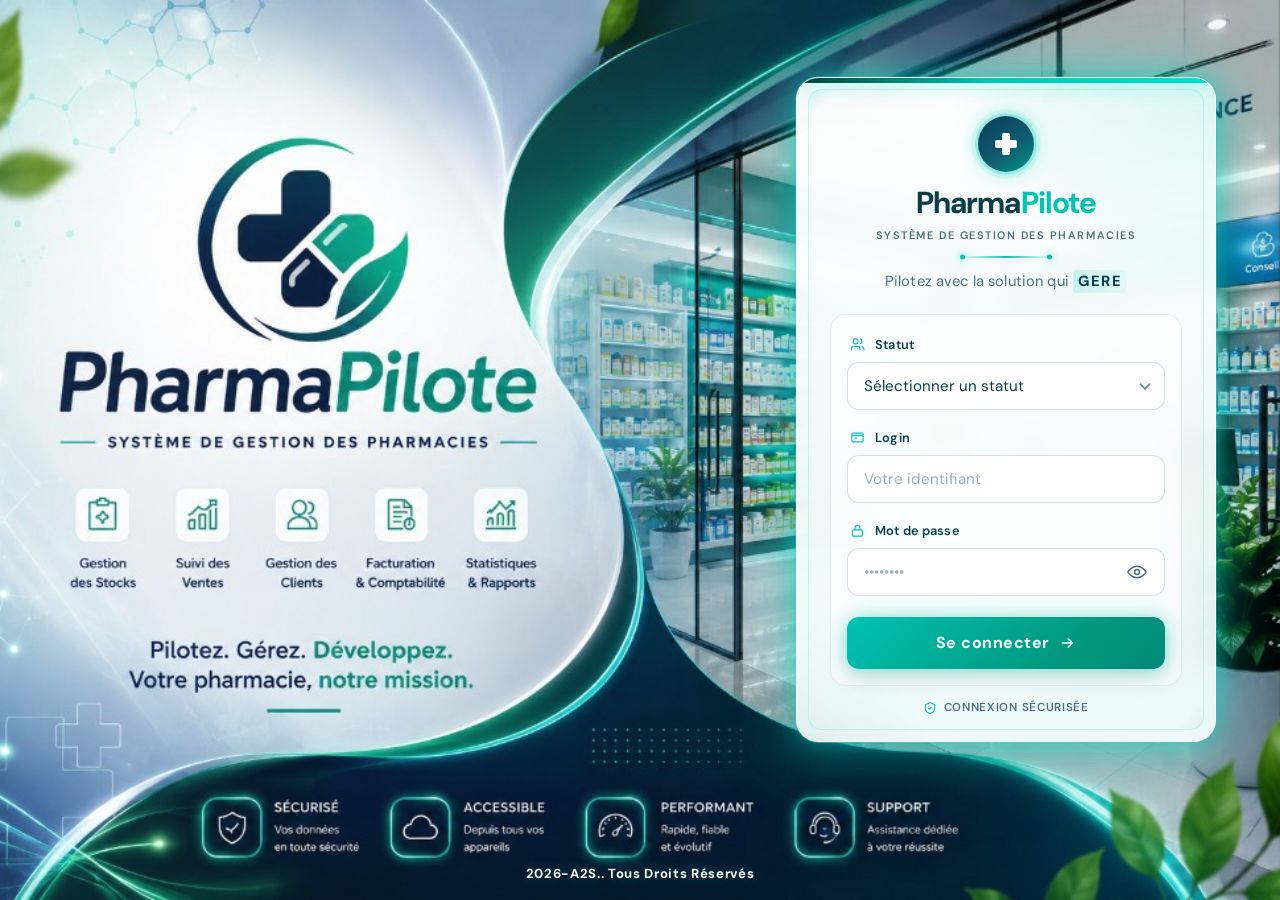
<file: index.html>
<!DOCTYPE html>
<html lang="fr">
<head>
  <meta charset="UTF-8" />
  <meta name="viewport" content="width=device-width, initial-scale=1.0" />
  <title>PharmaPilote — Connexion</title>
  <link rel="preconnect" href="https://fonts.googleapis.com" />
  <link rel="preconnect" href="https://fonts.gstatic.com" crossorigin />
  <link href="https://fonts.googleapis.com/css2?family=DM+Sans:ital,opsz,wght@0,9..40,400;0,9..40,500;0,9..40,600;0,9..40,700;1,9..40,400&display=swap" rel="stylesheet" />
  <link rel="stylesheet" href="styles.css" />
</head>
<body>
  <div class="page">
    <main class="login-wrap">
      <form class="login-panel" id="loginForm" autocomplete="on">
        <header class="panel-header">
          <div class="brand-mark" aria-hidden="true">
            <span class="brand-cross"></span>
          </div>
          <h1 class="panel-title">
            <span class="brand-pharma">Pharma</span><span class="brand-pilote">Pilote</span>
          </h1>
          <p class="panel-tagline">Système de gestion des pharmacies</p>
          <div class="panel-divider" aria-hidden="true"></div>
          <p class="panel-subtitle">
            Pilotez avec la solution qui <strong>GERE</strong>
          </p>
        </header>

        <div class="form-body">
          <div class="field">
            <label for="statut">
              <span class="label-icon" aria-hidden="true">
                <svg viewBox="0 0 24 24" fill="none" stroke="currentColor" stroke-width="1.8">
                  <path d="M16 21v-2a4 4 0 0 0-4-4H6a4 4 0 0 0-4 4v2" />
                  <circle cx="9" cy="7" r="4" />
                  <path d="M22 21v-2a4 4 0 0 0-3-3.87M16 3.13a4 4 0 0 1 0 7.75" />
                </svg>
              </span>
              Statut
            </label>
            <div class="select-wrap">
              <select id="statut" name="statut" required>
                <option value="" disabled selected>Sélectionner un statut</option>
                <option value="pharmacien">Pharmacien</option>
                <option value="preparateur">Préparateur</option>
                <option value="assistant">Assistant</option>
                <option value="admin">Administrateur</option>
              </select>
            </div>
          </div>

          <div class="field">
            <label for="login">
              <span class="label-icon" aria-hidden="true">
                <svg viewBox="0 0 24 24" fill="none" stroke="currentColor" stroke-width="1.8">
                  <rect x="3" y="5" width="18" height="14" rx="2" />
                  <path d="M3 9h18" />
                  <path d="M7 13h4" />
                </svg>
              </span>
              Login
            </label>
            <input
              type="text"
              id="login"
              name="login"
              placeholder="Votre identifiant"
              required
              autocomplete="username"
            />
          </div>

          <div class="field">
            <label for="password">
              <span class="label-icon" aria-hidden="true">
                <svg viewBox="0 0 24 24" fill="none" stroke="currentColor" stroke-width="1.8">
                  <rect x="4" y="11" width="16" height="10" rx="2" />
                  <path d="M8 11V8a4 4 0 0 1 8 0v3" />
                </svg>
              </span>
              Mot de passe
            </label>
            <div class="password-wrap">
              <input
                type="password"
                id="password"
                name="password"
                placeholder="••••••••"
                required
                autocomplete="current-password"
              />
              <button type="button" class="toggle-pwd" id="togglePwd" aria-label="Afficher le mot de passe">
                <svg class="icon-eye" viewBox="0 0 24 24" fill="none" stroke="currentColor" stroke-width="1.8">
                  <path d="M1 12s4-7 11-7 11 7 11 7-4 7-11 7S1 12 1 12z" />
                  <circle cx="12" cy="12" r="3" />
                </svg>
              </button>
            </div>
          </div>

          <button type="submit" class="btn-login">
            <span>Se connecter</span>
            <svg class="btn-arrow" viewBox="0 0 24 24" fill="none" stroke="currentColor" stroke-width="2.2" aria-hidden="true">
              <path d="M5 12h14M13 6l6 6-6 6" />
            </svg>
          </button>
        </div>

        <p class="panel-secure">
          <svg viewBox="0 0 24 24" fill="none" stroke="currentColor" stroke-width="1.8" aria-hidden="true">
            <path d="M12 3l8 3v6c0 5-3.5 8.5-8 9.5C7.5 20.5 4 17 4 12V6l8-3z" />
            <path d="M9 12l2 2 4-4" />
          </svg>
          Connexion sécurisée
        </p>
      </form>
    </main>

    <footer class="copyright">
      <strong>2026-A2S.. Tous Droits Réservés</strong>
    </footer>
  </div>

  <script src="script.js"></script>
</body>
</html>
</file>
<file: styles.css>
:root {
  --navy: #0a3d4a;
  --navy-deep: #003d33;
  --mint: #00c4b4;
  --mint-bright: #00e0d0;
  --mint-glow: rgba(0, 209, 193, 0.55);
  --mint-glow-soft: rgba(0, 224, 208, 0.4);
  --white: #ffffff;
  --glass: rgba(255, 255, 255, 0.92);
  --glass-border: rgba(255, 255, 255, 0.75);
  --text: #0a3d4a;
  --muted: #4a7080;
  --field-bg: rgba(255, 255, 255, 0.98);
  --field-border: rgba(10, 61, 74, 0.16);
  --radius: 18px;
}

*,
*::before,
*::after {
  box-sizing: border-box;
  margin: 0;
  padding: 0;
}

html,
body {
  height: 100%;
}

body {
  font-family: "DM Sans", system-ui, sans-serif;
  color: var(--text);
  background-color: #eaf8f9;
  background-image: url("assets/pharmapilote-bg.png");
  background-size: cover;
  background-position: center center;
  background-repeat: no-repeat;
  background-attachment: fixed;
  min-height: 100vh;
  overflow-x: hidden;
}

.page {
  min-height: 100vh;
  display: flex;
  flex-direction: column;
  position: relative;
}

/* Overlay très léger pour garder la brillance du fond */
.page::before {
  content: "";
  position: fixed;
  inset: 0;
  background:
    radial-gradient(ellipse 70% 55% at 72% 42%, rgba(0, 209, 193, 0.06), transparent 60%),
    linear-gradient(
      115deg,
      rgba(255, 255, 255, 0.08) 0%,
      rgba(255, 255, 255, 0.02) 40%,
      rgba(0, 61, 51, 0.04) 100%
    );
  pointer-events: none;
  z-index: 0;
}

.login-wrap {
  flex: 1;
  display: flex;
  align-items: center;
  justify-content: flex-end;
  padding: 2.5rem clamp(1.25rem, 5vw, 5.5rem) 4.5rem;
  position: relative;
  z-index: 1;
}

.login-panel {
  width: min(100%, 420px);
  padding: 2.4rem 2.05rem 1.65rem;
  background:
    radial-gradient(ellipse 120% 80% at 100% -10%, rgba(0, 209, 193, 0.16), transparent 55%),
    radial-gradient(ellipse 90% 60% at -10% 110%, rgba(0, 61, 51, 0.06), transparent 50%),
    linear-gradient(180deg, rgba(255, 255, 255, 0.97) 0%, rgba(240, 252, 251, 0.94) 100%);
  backdrop-filter: blur(16px) saturate(1.35) brightness(1.05);
  -webkit-backdrop-filter: blur(16px) saturate(1.35) brightness(1.05);
  border: 1px solid rgba(255, 255, 255, 0.85);
  border-radius: 22px;
  position: relative;
  overflow: hidden;
  box-shadow:
    0 0 0 1px rgba(0, 209, 193, 0.25),
    0 0 24px rgba(0, 224, 208, 0.45),
    0 0 56px rgba(0, 209, 193, 0.4),
    0 0 100px rgba(0, 209, 193, 0.22),
    0 20px 44px rgba(0, 61, 51, 0.14);
  animation: panelIn 0.7s cubic-bezier(0.22, 1, 0.36, 1) both;
  transition: box-shadow 0.35s ease, transform 0.35s ease;
}

.login-panel::before {
  content: "";
  position: absolute;
  top: 0;
  left: 0;
  right: 0;
  height: 5px;
  background: linear-gradient(90deg, var(--navy-deep) 0%, var(--mint) 45%, var(--mint-bright) 100%);
  box-shadow: 0 0 20px rgba(0, 224, 208, 0.7);
}

.login-panel::after {
  content: "";
  position: absolute;
  inset: 11px;
  border: 1px solid rgba(0, 209, 193, 0.18);
  border-radius: 14px;
  pointer-events: none;
  background:
    linear-gradient(135deg, rgba(0, 209, 193, 0.1), transparent 28%) top left / 48px 48px no-repeat,
    linear-gradient(-45deg, rgba(0, 61, 51, 0.06), transparent 28%) bottom right / 48px 48px no-repeat;
}

.login-panel:hover {
  box-shadow:
    0 0 0 1px rgba(0, 209, 193, 0.35),
    0 0 32px rgba(0, 224, 208, 0.55),
    0 0 70px rgba(0, 209, 193, 0.45),
    0 0 120px rgba(0, 209, 193, 0.28),
    0 24px 52px rgba(0, 61, 51, 0.16);
}

@keyframes panelIn {
  from {
    opacity: 0;
    transform: translateY(18px) scale(0.98);
  }
  to {
    opacity: 1;
    transform: translateY(0) scale(1);
  }
}

.panel-header {
  margin-bottom: 1.35rem;
  text-align: center;
  position: relative;
  z-index: 1;
}

.brand-mark {
  width: 56px;
  height: 56px;
  margin: 0 auto 0.9rem;
  border-radius: 50%;
  display: grid;
  place-items: center;
  background: linear-gradient(145deg, #0b3d5c 0%, #0e5a6e 55%, #00b094 120%);
  box-shadow:
    0 0 0 3px rgba(0, 209, 193, 0.22),
    0 0 0 7px rgba(0, 209, 193, 0.08),
    0 0 22px rgba(0, 209, 193, 0.4);
  animation: markPulse 2.8s ease-in-out infinite;
}

@keyframes markPulse {
  0%,
  100% {
    box-shadow:
      0 0 0 3px rgba(0, 209, 193, 0.22),
      0 0 0 7px rgba(0, 209, 193, 0.08),
      0 0 22px rgba(0, 209, 193, 0.4);
  }
  50% {
    box-shadow:
      0 0 0 3px rgba(0, 209, 193, 0.3),
      0 0 0 10px rgba(0, 209, 193, 0.12),
      0 0 30px rgba(0, 209, 193, 0.55);
  }
}

.brand-cross {
  position: relative;
  width: 22px;
  height: 22px;
}

.brand-cross::before,
.brand-cross::after {
  content: "";
  position: absolute;
  background: #fff;
  border-radius: 2px;
  left: 50%;
  top: 50%;
  transform: translate(-50%, -50%);
}

.brand-cross::before {
  width: 8px;
  height: 22px;
}

.brand-cross::after {
  width: 22px;
  height: 8px;
}

.panel-title {
  font-size: 1.9rem;
  font-weight: 700;
  letter-spacing: -0.03em;
  line-height: 1.15;
}

.brand-pharma {
  color: var(--navy);
}

.brand-pilote {
  color: var(--mint);
}

.panel-tagline {
  margin-top: 0.45rem;
  font-size: 0.68rem;
  font-weight: 600;
  letter-spacing: 0.14em;
  text-transform: uppercase;
  color: var(--navy);
  opacity: 0.72;
}

.panel-divider {
  width: 88px;
  height: 2px;
  margin: 0.85rem auto 0.75rem;
  background: linear-gradient(90deg, transparent, var(--mint), transparent);
  border-radius: 2px;
  position: relative;
}

.panel-divider::before,
.panel-divider::after {
  content: "";
  position: absolute;
  top: 50%;
  width: 5px;
  height: 5px;
  border-radius: 50%;
  background: var(--mint);
  transform: translateY(-50%);
  box-shadow: 0 0 8px rgba(0, 209, 193, 0.7);
}

.panel-divider::before {
  left: -2px;
}

.panel-divider::after {
  right: -2px;
}

.panel-subtitle {
  font-size: 0.92rem;
  color: var(--muted);
  line-height: 1.5;
  letter-spacing: 0.01em;
}

.panel-subtitle strong {
  color: var(--navy);
  font-weight: 700;
  letter-spacing: 0.1em;
  background: linear-gradient(90deg, rgba(0, 209, 193, 0.18), rgba(0, 209, 193, 0.05));
  padding: 0.1em 0.35em;
  border-radius: 4px;
}

.form-body {
  position: relative;
  z-index: 1;
  padding: 1.15rem 1rem 1.05rem;
  margin-bottom: 0.85rem;
  background: rgba(255, 255, 255, 0.55);
  border: 1px solid rgba(10, 61, 74, 0.08);
  border-radius: 16px;
  box-shadow: inset 0 1px 0 rgba(255, 255, 255, 0.8);
}

.field {
  margin-bottom: 1.05rem;
  position: relative;
  z-index: 1;
}

.field:last-of-type {
  margin-bottom: 1.15rem;
}

.field label {
  display: flex;
  align-items: center;
  gap: 0.4rem;
  font-size: 0.8rem;
  font-weight: 600;
  color: var(--navy);
  margin-bottom: 0.4rem;
  letter-spacing: 0.01em;
}

.label-icon {
  display: inline-grid;
  place-items: center;
  width: 22px;
  height: 22px;
  color: var(--mint);
  flex-shrink: 0;
}

.label-icon svg {
  width: 15px;
  height: 15px;
}

.field input,
.field select {
  width: 100%;
  height: 48px;
  padding: 0 1rem;
  font-family: inherit;
  font-size: 0.95rem;
  color: var(--navy);
  background: var(--field-bg);
  border: 1.5px solid var(--field-border);
  border-radius: 12px;
  outline: none;
  transition: border-color 0.2s ease, box-shadow 0.2s ease;
}

.field input::placeholder {
  color: #9bb0bd;
}

.field input:hover,
.field select:hover {
  border-color: rgba(0, 209, 193, 0.45);
}

.field input:focus,
.field select:focus {
  border-color: var(--mint);
  box-shadow: 0 0 0 3px rgba(0, 209, 193, 0.2), 0 0 16px rgba(0, 209, 193, 0.15);
}

.select-wrap {
  position: relative;
}

.select-wrap::after {
  content: "";
  position: absolute;
  right: 1rem;
  top: 50%;
  width: 8px;
  height: 8px;
  border-right: 2px solid var(--navy);
  border-bottom: 2px solid var(--navy);
  transform: translateY(-70%) rotate(45deg);
  pointer-events: none;
  opacity: 0.55;
}

.field select {
  appearance: none;
  -webkit-appearance: none;
  padding-right: 2.5rem;
  cursor: pointer;
}

.password-wrap {
  position: relative;
}

.password-wrap input {
  padding-right: 3rem;
}

.toggle-pwd {
  position: absolute;
  right: 0.65rem;
  top: 50%;
  transform: translateY(-50%);
  width: 36px;
  height: 36px;
  display: grid;
  place-items: center;
  background: transparent;
  border: none;
  color: var(--muted);
  cursor: pointer;
  border-radius: 8px;
  transition: color 0.2s ease, background 0.2s ease;
}

.toggle-pwd:hover {
  color: var(--mint);
  background: rgba(0, 209, 193, 0.08);
}

.icon-eye {
  width: 20px;
  height: 20px;
}

.btn-login {
  width: 100%;
  height: 52px;
  margin-top: 0.15rem;
  position: relative;
  z-index: 1;
  display: inline-flex;
  align-items: center;
  justify-content: center;
  gap: 0.55rem;
  font-family: inherit;
  font-size: 1rem;
  font-weight: 700;
  letter-spacing: 0.03em;
  color: var(--white);
  background: linear-gradient(135deg, var(--mint) 0%, #009980 45%, var(--navy) 160%);
  background-size: 160% 160%;
  background-position: 0% 50%;
  border: none;
  border-radius: 12px;
  cursor: pointer;
  box-shadow:
    0 0 20px rgba(0, 209, 193, 0.4),
    0 8px 20px rgba(0, 61, 51, 0.15);
  transition: background-position 0.35s ease, box-shadow 0.3s ease, transform 0.2s ease;
}

.btn-arrow {
  width: 18px;
  height: 18px;
  transition: transform 0.25s ease;
}

.btn-login:hover {
  background-position: 100% 50%;
  box-shadow:
    0 0 32px rgba(0, 209, 193, 0.55),
    0 10px 24px rgba(0, 61, 51, 0.2);
  transform: translateY(-1px);
}

.btn-login:hover .btn-arrow {
  transform: translateX(3px);
}

.btn-login:active {
  transform: translateY(0);
}

.panel-secure {
  position: relative;
  z-index: 1;
  display: flex;
  align-items: center;
  justify-content: center;
  gap: 0.4rem;
  font-size: 0.72rem;
  font-weight: 600;
  letter-spacing: 0.06em;
  text-transform: uppercase;
  color: var(--muted);
}

.panel-secure svg {
  width: 14px;
  height: 14px;
  color: var(--mint);
}

.copyright {
  position: relative;
  z-index: 1;
  text-align: center;
  padding: 0.85rem 1.25rem 1.15rem;
  font-size: 0.82rem;
  letter-spacing: 0.05em;
  color: #ffffff;
  text-shadow:
    0 0 12px rgba(0, 209, 193, 0.45),
    0 1px 3px rgba(0, 0, 0, 0.45);
}

.copyright strong {
  font-weight: 700;
}

@media (max-width: 900px) {
  .login-wrap {
    justify-content: center;
    padding-top: 3rem;
    padding-bottom: 2rem;
  }

  .login-panel {
    width: min(100%, 380px);
  }
}

@media (max-width: 480px) {
  .login-panel {
    padding: 1.75rem 1.35rem 1.5rem;
  }

  .panel-title {
    font-size: 1.55rem;
  }

  .brand-mark {
    width: 46px;
    height: 46px;
  }
}
</file>
<file: dashboard.css>
:root {
  --navy: #0a3d4a;
  --navy-deep: #003d33;
  --mint: #00c4b4;
  --mint-bright: #00e0d0;
  --mint-soft: rgba(0, 209, 193, 0.12);
  --bg: #f0f7f8;
  --surface: #ffffff;
  --text: #0a3d4a;
  --muted: #5a7a86;
  --border: rgba(10, 61, 74, 0.1);
  --sidebar-w: 268px;
  --navbar-h: 72px;
  --radius: 14px;
  --shadow: 0 8px 28px rgba(0, 61, 51, 0.08);
}

*,
*::before,
*::after {
  box-sizing: border-box;
  margin: 0;
  padding: 0;
}

html,
body {
  height: 100%;
}

body {
  font-family: "DM Sans", system-ui, sans-serif;
  color: var(--text);
  background: var(--bg);
  overflow: hidden;
}

a {
  text-decoration: none;
  color: inherit;
}

button {
  font-family: inherit;
  cursor: pointer;
}

.app {
  display: flex;
  height: 100vh;
  min-height: 100vh;
}

/* ——— Sidebar ——— */
.sidebar {
  width: var(--sidebar-w);
  flex-shrink: 0;
  display: flex;
  flex-direction: column;
  background:
    radial-gradient(ellipse 120% 50% at 0% 0%, rgba(0, 209, 193, 0.18), transparent 55%),
    radial-gradient(ellipse 90% 40% at 100% 100%, rgba(0, 120, 140, 0.25), transparent 50%),
    linear-gradient(180deg, #042f36 0%, #0a3d4a 45%, #05363f 100%);
  color: #e8f7f6;
  z-index: 40;
  transition: transform 0.28s ease;
  border-right: 1px solid rgba(0, 209, 193, 0.12);
  box-shadow: 4px 0 32px rgba(0, 30, 35, 0.25);
}

.sidebar-brand {
  display: flex;
  align-items: center;
  gap: 0.75rem;
  padding: 1.3rem 1.15rem 1.2rem;
  border-bottom: 1px solid rgba(0, 209, 193, 0.15);
  background: linear-gradient(180deg, rgba(0, 209, 193, 0.08), transparent);
}

.brand-mark {
  width: 42px;
  height: 42px;
  border-radius: 50%;
  display: grid;
  place-items: center;
  flex-shrink: 0;
  background: linear-gradient(145deg, #0b3d5c 0%, #0e5a6e 55%, #00c4b4 120%);
  box-shadow: 0 0 0 2px rgba(0, 209, 193, 0.35), 0 0 16px rgba(0, 209, 193, 0.35);
}

.brand-cross {
  position: relative;
  width: 16px;
  height: 16px;
}

.brand-cross::before,
.brand-cross::after {
  content: "";
  position: absolute;
  background: #fff;
  border-radius: 2px;
  left: 50%;
  top: 50%;
  transform: translate(-50%, -50%);
}

.brand-cross::before {
  width: 6px;
  height: 16px;
}

.brand-cross::after {
  width: 16px;
  height: 6px;
}

.brand-text {
  display: flex;
  flex-direction: column;
  line-height: 1.15;
}

.brand-pharma {
  font-weight: 700;
  font-size: 1.05rem;
  color: #fff;
}

.brand-pilote {
  font-weight: 700;
  font-size: 1.05rem;
  color: var(--mint-bright);
}

.brand-text small {
  margin-top: 0.2rem;
  font-size: 0.68rem;
  letter-spacing: 0.06em;
  text-transform: uppercase;
  color: rgba(232, 247, 246, 0.55);
}

.sidebar-nav {
  flex: 1;
  overflow-y: auto;
  padding: 1.1rem 0.7rem 1.25rem;
  display: flex;
  flex-direction: column;
  gap: 0.35rem;
}

.sidebar-nav::-webkit-scrollbar {
  width: 4px;
}

.sidebar-nav::-webkit-scrollbar-thumb {
  background: rgba(0, 209, 193, 0.35);
  border-radius: 4px;
}

.nav-item {
  position: relative;
  display: flex;
  align-items: center;
  gap: 0.75rem;
  padding: 0.72rem 0.75rem 0.72rem 0.7rem;
  border-radius: 12px;
  font-size: 0.875rem;
  font-weight: 500;
  color: rgba(232, 247, 246, 0.78);
  background: rgba(255, 255, 255, 0.03);
  border: 1px solid rgba(255, 255, 255, 0.05);
  overflow: hidden;
  transition:
    background 0.22s ease,
    color 0.22s ease,
    border-color 0.22s ease,
    box-shadow 0.22s ease,
    transform 0.22s ease;
}

.nav-item::before {
  content: "";
  position: absolute;
  left: 0;
  top: 18%;
  bottom: 18%;
  width: 3px;
  border-radius: 0 3px 3px 0;
  background: transparent;
  transition: background 0.22s ease, box-shadow 0.22s ease;
}

.nav-icon {
  width: 36px;
  height: 36px;
  flex-shrink: 0;
  display: grid;
  place-items: center;
  border-radius: 10px;
  background: rgba(0, 209, 193, 0.1);
  border: 1px solid rgba(0, 209, 193, 0.14);
  color: rgba(232, 247, 246, 0.75);
  transition: background 0.22s ease, border-color 0.22s ease, color 0.22s ease, box-shadow 0.22s ease;
}

.nav-icon svg {
  width: 17px;
  height: 17px;
}

.nav-label {
  flex: 1;
  line-height: 1.3;
  min-width: 0;
}

.nav-chevron {
  width: 7px;
  height: 7px;
  flex-shrink: 0;
  border-right: 2px solid rgba(232, 247, 246, 0.25);
  border-bottom: 2px solid rgba(232, 247, 246, 0.25);
  transform: rotate(-45deg);
  transition: border-color 0.22s ease, transform 0.22s ease, opacity 0.22s ease;
  opacity: 0.5;
  margin-right: 0.15rem;
}

.nav-item:hover {
  background: rgba(0, 209, 193, 0.1);
  border-color: rgba(0, 209, 193, 0.22);
  color: #fff;
  transform: translateX(2px);
}

.nav-item:hover::before {
  background: var(--mint-bright);
  box-shadow: 0 0 10px rgba(0, 224, 208, 0.6);
}

.nav-item:hover .nav-icon {
  background: rgba(0, 209, 193, 0.2);
  border-color: rgba(0, 224, 208, 0.35);
  color: var(--mint-bright);
  box-shadow: 0 0 14px rgba(0, 209, 193, 0.25);
}

.nav-item:hover .nav-chevron {
  border-color: var(--mint-bright);
  opacity: 1;
  transform: rotate(-45deg) translate(1px, 1px);
}

.nav-item.active {
  background:
    linear-gradient(120deg, rgba(0, 196, 180, 0.28) 0%, rgba(0, 196, 180, 0.08) 70%),
    rgba(255, 255, 255, 0.04);
  border-color: rgba(0, 224, 208, 0.35);
  color: #fff;
  box-shadow:
    0 0 0 1px rgba(0, 224, 208, 0.12),
    0 8px 22px rgba(0, 0, 0, 0.18),
    inset 0 1px 0 rgba(255, 255, 255, 0.08);
  font-weight: 600;
}

.nav-item.active::before {
  background: linear-gradient(180deg, var(--mint-bright), var(--mint));
  box-shadow: 0 0 12px rgba(0, 224, 208, 0.75);
  top: 12%;
  bottom: 12%;
}

.nav-item.active .nav-icon {
  background: linear-gradient(145deg, #00c4b4, #00998e);
  border-color: transparent;
  color: #fff;
  box-shadow: 0 0 16px rgba(0, 209, 193, 0.45);
}

.nav-item.active .nav-chevron {
  border-color: var(--mint-bright);
  opacity: 1;
}

.nav-group {
  display: flex;
  flex-direction: column;
  gap: 0.25rem;
}

.nav-parent {
  width: 100%;
  text-align: left;
  font: inherit;
  cursor: pointer;
  appearance: none;
  background: rgba(255, 255, 255, 0.03);
  border: 1px solid rgba(255, 255, 255, 0.05);
  color: inherit;
}

.nav-parent .nav-chevron-toggle {
  transform: rotate(45deg);
  transition: transform 0.25s ease, border-color 0.2s ease, opacity 0.2s ease;
}

.nav-parent[aria-expanded="true"] {
  background: rgba(0, 209, 193, 0.12);
  border-color: rgba(0, 224, 208, 0.28);
  color: #fff;
}

.nav-parent[aria-expanded="true"] .nav-icon {
  background: rgba(0, 209, 193, 0.22);
  border-color: rgba(0, 224, 208, 0.35);
  color: var(--mint-bright);
}

.nav-parent[aria-expanded="true"] .nav-chevron-toggle {
  transform: rotate(-135deg);
  border-color: var(--mint-bright);
  opacity: 1;
}

.nav-parent.is-section-active::before {
  background: linear-gradient(180deg, var(--mint-bright), var(--mint));
  box-shadow: 0 0 12px rgba(0, 224, 208, 0.75);
  top: 12%;
  bottom: 12%;
}

.nav-submenu {
  display: flex;
  flex-direction: column;
  gap: 0.2rem;
  margin: 0.15rem 0 0.35rem 0.55rem;
  padding: 0.35rem 0 0.35rem 0.65rem;
  border-left: 2px solid rgba(0, 209, 193, 0.28);
  animation: submenuIn 0.25s ease;
}

.nav-submenu[hidden] {
  display: none !important;
}

@keyframes submenuIn {
  from {
    opacity: 0;
    transform: translateY(-4px);
  }
  to {
    opacity: 1;
    transform: translateY(0);
  }
}

.nav-subitem {
  display: flex;
  align-items: center;
  gap: 0.6rem;
  padding: 0.55rem 0.7rem;
  border-radius: 10px;
  font-size: 0.82rem;
  font-weight: 500;
  color: rgba(232, 247, 246, 0.72);
  border: 1px solid transparent;
  transition: background 0.2s ease, color 0.2s ease, border-color 0.2s ease, transform 0.15s ease;
}

.nav-subicon {
  width: 28px;
  height: 28px;
  flex-shrink: 0;
  display: grid;
  place-items: center;
  border-radius: 8px;
  background: rgba(0, 209, 193, 0.1);
  border: 1px solid rgba(0, 209, 193, 0.14);
  color: rgba(232, 247, 246, 0.8);
}

.nav-subicon svg {
  width: 14px;
  height: 14px;
}

.nav-subitem:hover {
  background: rgba(0, 209, 193, 0.1);
  color: #fff;
  transform: translateX(2px);
}

.nav-subitem:hover .nav-subicon {
  background: rgba(0, 209, 193, 0.2);
  color: var(--mint-bright);
  border-color: rgba(0, 224, 208, 0.3);
}

.nav-subitem.active {
  background: linear-gradient(120deg, rgba(0, 196, 180, 0.28), rgba(0, 196, 180, 0.08));
  border-color: rgba(0, 224, 208, 0.3);
  color: #fff;
  font-weight: 600;
  box-shadow: inset 0 0 0 1px rgba(0, 224, 208, 0.1);
}

.nav-subitem.active .nav-subicon {
  background: linear-gradient(145deg, #00c4b4, #00998e);
  border-color: transparent;
  color: #fff;
  box-shadow: 0 0 12px rgba(0, 209, 193, 0.4);
}

.sidebar-footer {
  padding: 0.9rem 0.85rem 1.15rem;
  border-top: 1px solid rgba(0, 209, 193, 0.12);
  background: linear-gradient(0deg, rgba(0, 0, 0, 0.15), transparent);
}

.btn-logout {
  width: 100%;
  display: flex;
  align-items: center;
  justify-content: center;
  gap: 0.5rem;
  height: 44px;
  border: 1px solid rgba(255, 255, 255, 0.1);
  border-radius: 12px;
  background: rgba(255, 255, 255, 0.04);
  color: rgba(232, 247, 246, 0.85);
  font-size: 0.88rem;
  font-weight: 600;
  transition: background 0.2s ease, border-color 0.2s ease, box-shadow 0.2s ease;
}

.btn-logout svg {
  width: 17px;
  height: 17px;
}

.btn-logout:hover {
  background: rgba(255, 80, 80, 0.15);
  border-color: rgba(255, 120, 120, 0.35);
  color: #ffd0d0;
  box-shadow: 0 0 16px rgba(255, 80, 80, 0.15);
}

/* ——— Main + Navbar ——— */
.main-area {
  flex: 1;
  min-width: 0;
  display: flex;
  flex-direction: column;
  height: 100vh;
}

.navbar {
  height: var(--navbar-h);
  flex-shrink: 0;
  display: flex;
  align-items: center;
  justify-content: space-between;
  gap: 1rem;
  padding: 0 1.35rem;
  background: rgba(255, 255, 255, 0.92);
  backdrop-filter: blur(12px);
  border-bottom: 1px solid var(--border);
  box-shadow: 0 1px 0 rgba(0, 209, 193, 0.08);
  z-index: 20;
}

.navbar-left,
.navbar-right {
  display: flex;
  align-items: center;
  gap: 0.85rem;
}

.btn-menu {
  display: none;
  width: 40px;
  height: 40px;
  place-items: center;
  border: 1px solid var(--border);
  border-radius: 10px;
  background: var(--surface);
  color: var(--navy);
}

.btn-menu svg {
  width: 20px;
  height: 20px;
}

.navbar-brand-line {
  display: flex;
  align-items: center;
  gap: 0.85rem;
  min-width: 0;
  flex-wrap: wrap;
}

.navbar-brand {
  font-size: 1.35rem;
  font-weight: 700;
  letter-spacing: -0.035em;
  line-height: 1.1;
  white-space: nowrap;
}

.nb-pharma {
  color: var(--navy);
}

.nb-pilote {
  color: var(--mint);
  text-shadow: 0 0 18px rgba(0, 209, 193, 0.25);
}

.navbar-brand-divider {
  width: 1px;
  height: 1.35rem;
  background: linear-gradient(
    180deg,
    transparent,
    rgba(0, 196, 180, 0.55),
    transparent
  );
  flex-shrink: 0;
}

.navbar-tagline {
  font-size: 0.82rem;
  font-weight: 500;
  color: var(--muted);
  letter-spacing: 0.02em;
  line-height: 1.2;
  white-space: nowrap;
}

.navbar-tagline strong {
  color: var(--navy);
  font-weight: 700;
  letter-spacing: 0.12em;
  margin-left: 0.15rem;
  padding: 0.12em 0.4em;
  border-radius: 4px;
  background: linear-gradient(90deg, rgba(0, 209, 193, 0.16), rgba(0, 209, 193, 0.05));
}

.search-box {
  display: flex;
  align-items: center;
  gap: 0.45rem;
  height: 40px;
  padding: 0 0.85rem;
  background: var(--bg);
  border: 1px solid var(--border);
  border-radius: 10px;
  min-width: 200px;
}

.search-box svg {
  width: 16px;
  height: 16px;
  color: var(--muted);
  flex-shrink: 0;
}

.search-box input {
  border: none;
  outline: none;
  background: transparent;
  font-family: inherit;
  font-size: 0.88rem;
  color: var(--text);
  width: 100%;
}

.btn-icon {
  position: relative;
  width: 40px;
  height: 40px;
  display: grid;
  place-items: center;
  border: 1px solid var(--border);
  border-radius: 10px;
  background: var(--surface);
  color: var(--navy);
}

.btn-icon svg {
  width: 18px;
  height: 18px;
}

.badge {
  position: absolute;
  top: 6px;
  right: 6px;
  min-width: 16px;
  height: 16px;
  padding: 0 4px;
  border-radius: 999px;
  background: var(--mint);
  color: #fff;
  font-size: 0.62rem;
  font-weight: 700;
  display: grid;
  place-items: center;
  box-shadow: 0 0 8px rgba(0, 209, 193, 0.5);
}

.user-chip {
  display: flex;
  align-items: center;
  gap: 0.65rem;
  padding: 0.3rem 0.65rem 0.3rem 0.3rem;
  border: 1px solid var(--border);
  border-radius: 999px;
  background: var(--surface);
}

.user-avatar {
  width: 34px;
  height: 34px;
  border-radius: 50%;
  display: grid;
  place-items: center;
  background: linear-gradient(135deg, var(--mint), var(--navy));
  color: #fff;
  font-weight: 700;
  font-size: 0.85rem;
  box-shadow: 0 0 12px rgba(0, 209, 193, 0.35);
}

.user-meta {
  display: flex;
  flex-direction: column;
  line-height: 1.15;
  padding-right: 0.25rem;
}

.user-meta strong {
  font-size: 0.82rem;
}

.user-meta span {
  font-size: 0.68rem;
  color: var(--muted);
  text-transform: capitalize;
}

/* ——— Content ——— */
.content {
  flex: 1;
  overflow-y: auto;
  padding: 1.4rem 1.4rem 2rem;
}

.page-view {
  display: none;
  animation: fadeIn 0.35s ease;
}

.page-view.active {
  display: block;
}

@keyframes fadeIn {
  from {
    opacity: 0;
    transform: translateY(6px);
  }
  to {
    opacity: 1;
    transform: translateY(0);
  }
}

.stats-grid {
  display: grid;
  grid-template-columns: repeat(3, 1fr);
  gap: 0.75rem;
  margin-bottom: 0;
}

#view-accueil.active {
  height: 100%;
}

.dashboard-split {
  display: grid;
  grid-template-columns: minmax(320px, 0.95fr) minmax(380px, 1.15fr);
  gap: 1rem;
  align-items: stretch;
  min-height: calc(100vh - var(--navbar-h) - 3rem);
  height: 100%;
}

.dashboard-left {
  display: flex;
  flex-direction: column;
  gap: 0.85rem;
  min-width: 0;
}

.dashboard-right {
  min-width: 0;
  position: sticky;
  top: 0;
  align-self: stretch;
  display: flex;
  flex-direction: column;
  gap: 0.75rem;
}

.dashboard-right .panel-caisse {
  min-height: 0;
  flex: 1;
}

.caisse-footer-actions {
  position: relative;
  z-index: 1;
  padding: 0.85rem 0.9rem 0.95rem;
  border-radius: 16px;
  background:
    linear-gradient(165deg, rgba(255, 255, 255, 0.96), rgba(243, 250, 251, 0.98));
  border: 1px solid rgba(0, 209, 193, 0.22);
  box-shadow:
    0 0 0 1px rgba(0, 209, 193, 0.08),
    0 10px 28px rgba(0, 40, 45, 0.08),
    0 0 24px rgba(0, 209, 193, 0.1);
}

.caisse-footer-actions .caisse-actions {
  padding: 0;
  margin: 0;
}

/* ——— Panneau paiement indépendant ——— */
.pay-modal {
  position: fixed;
  inset: 0;
  z-index: 85;
  display: grid;
  place-items: center;
  padding: 1.25rem;
}

.pay-modal[hidden] {
  display: none !important;
}

.pay-modal-backdrop {
  position: absolute;
  inset: 0;
  background: rgba(4, 30, 36, 0.55);
  backdrop-filter: blur(4px);
}

.pay-panel {
  position: relative;
  z-index: 1;
  width: min(100%, 420px);
  padding: 1.15rem 1.15rem 1.2rem;
  border-radius: 18px;
  background:
    radial-gradient(ellipse 90% 60% at 100% 0%, rgba(0, 224, 208, 0.12), transparent 55%),
    linear-gradient(180deg, #ffffff, #f4fbfb);
  border: 1px solid rgba(0, 209, 193, 0.28);
  box-shadow:
    0 0 0 1px rgba(0, 209, 193, 0.1),
    0 0 40px rgba(0, 209, 193, 0.18),
    0 24px 50px rgba(0, 20, 25, 0.3);
  animation: payPanelIn 0.3s cubic-bezier(0.22, 1, 0.36, 1);
}

@keyframes payPanelIn {
  from {
    opacity: 0;
    transform: translateY(12px) scale(0.96);
  }
  to {
    opacity: 1;
    transform: translateY(0) scale(1);
  }
}

.pay-panel-header {
  display: flex;
  align-items: flex-start;
  justify-content: space-between;
  gap: 0.75rem;
  margin-bottom: 1rem;
  padding-bottom: 0.85rem;
  border-bottom: 1px solid rgba(0, 209, 193, 0.18);
}

.pay-panel-header h2 {
  font-size: 1.05rem;
  font-weight: 700;
  color: var(--navy);
  letter-spacing: -0.02em;
}

.pay-panel-header p {
  margin-top: 0.25rem;
  font-size: 0.82rem;
  color: var(--muted);
}

.pay-panel-header strong {
  color: #008f84;
  font-variant-numeric: tabular-nums;
}

.pay-panel-close {
  width: 32px;
  height: 32px;
  border: none;
  border-radius: 10px;
  background: rgba(10, 61, 74, 0.06);
  color: var(--navy);
  font-size: 1.25rem;
  line-height: 1;
  cursor: pointer;
  flex-shrink: 0;
}

.pay-panel-close:hover {
  background: rgba(220, 60, 60, 0.12);
  color: #c03030;
}

.pay-patient {
  margin-bottom: 1rem;
  padding: 0.85rem 0.9rem;
  border-radius: 14px;
  background: rgba(0, 209, 193, 0.06);
  border: 1px solid rgba(0, 209, 193, 0.16);
}

.pay-patient-label {
  font-size: 0.72rem;
  font-weight: 700;
  letter-spacing: 0.06em;
  text-transform: uppercase;
  color: var(--navy);
  margin-bottom: 0.65rem;
}

.pay-patient-label span {
  font-weight: 500;
  letter-spacing: 0.02em;
  text-transform: none;
  color: var(--muted);
  opacity: 0.9;
}

.pay-patient-fields {
  display: grid;
  gap: 0.65rem;
}

.pay-field label {
  display: block;
  font-size: 0.72rem;
  font-weight: 600;
  color: var(--muted);
  margin-bottom: 0.3rem;
}

.pay-field input {
  width: 100%;
  height: 42px;
  padding: 0 0.85rem;
  border: 1.5px solid rgba(0, 209, 193, 0.2);
  border-radius: 12px;
  font-family: inherit;
  font-size: 0.9rem;
  font-weight: 500;
  color: var(--navy);
  background: rgba(255, 255, 255, 0.95);
  outline: none;
  transition: border-color 0.2s ease, box-shadow 0.2s ease;
}

.pay-field input::placeholder {
  color: rgba(10, 61, 74, 0.35);
  font-weight: 400;
}

.pay-field input:focus {
  border-color: #00e0d0;
  box-shadow: 0 0 0 3px rgba(0, 209, 193, 0.16);
}

.pay-panel .pay-types {
  margin-bottom: 0.9rem;
}

.pay-panel .caisse-btn-pay {
  width: 100%;
}

.kpi-card {
  position: relative;
  overflow: hidden;
  display: flex;
  flex-direction: column;
  min-height: 132px;
  padding: 0.85rem 0.9rem 0.8rem;
  border-radius: 14px;
  border: 1px solid transparent;
  background: var(--surface);
  box-shadow: var(--shadow);
  transition: transform 0.25s ease, box-shadow 0.25s ease;
}

.kpi-card:hover {
  transform: translateY(-2px);
}

.kpi-glow {
  position: absolute;
  inset: auto -20% -40% -10%;
  height: 70%;
  pointer-events: none;
  opacity: 0.45;
  filter: blur(24px);
}

.kpi-top {
  display: flex;
  align-items: center;
  justify-content: space-between;
  margin-bottom: 0.65rem;
  position: relative;
  z-index: 1;
}

.kpi-icon {
  width: 36px;
  height: 36px;
  border-radius: 10px;
  display: grid;
  place-items: center;
  box-shadow: 0 4px 12px rgba(0, 0, 0, 0.08);
}

.kpi-icon svg {
  width: 17px;
  height: 17px;
}

.kpi-badge {
  font-size: 0.58rem;
  font-weight: 700;
  letter-spacing: 0.08em;
  text-transform: uppercase;
  padding: 0.22rem 0.45rem;
  border-radius: 999px;
}

.kpi-label {
  position: relative;
  z-index: 1;
  font-size: 0.74rem;
  font-weight: 600;
  color: var(--muted);
  margin-bottom: 0.2rem;
}

.kpi-value {
  position: relative;
  z-index: 1;
  font-size: 1.25rem;
  font-weight: 700;
  letter-spacing: -0.03em;
  line-height: 1.15;
  color: var(--navy);
}

.kpi-value span {
  font-size: 0.82rem;
  font-weight: 600;
  opacity: 0.7;
  margin-left: 0.1rem;
}

.kpi-hint {
  position: relative;
  z-index: 1;
  margin-top: auto;
  padding-top: 0.55rem;
  font-size: 0.66rem;
  color: var(--muted);
  border-top: 1px dashed rgba(10, 61, 74, 0.12);
}

/* Total Achats — teal clinique */
.kpi-achats {
  background:
    linear-gradient(155deg, rgba(255, 255, 255, 0.98) 40%, rgba(0, 209, 193, 0.1) 100%),
    var(--surface);
  border-color: rgba(0, 209, 193, 0.28);
  box-shadow: 0 10px 28px rgba(0, 209, 193, 0.12), var(--shadow);
}

.kpi-achats .kpi-glow {
  background: radial-gradient(circle, rgba(0, 209, 193, 0.45), transparent 70%);
}

.kpi-achats .kpi-icon {
  background: linear-gradient(145deg, #00c4b4, #00998e);
  color: #fff;
  box-shadow: 0 0 18px rgba(0, 209, 193, 0.45);
}

.kpi-achats .kpi-badge {
  background: rgba(0, 209, 193, 0.14);
  color: #008f84;
}

.kpi-achats:hover {
  box-shadow: 0 14px 32px rgba(0, 209, 193, 0.22), var(--shadow);
}

/* Solde Fournisseur — navy officine */
.kpi-fournisseur {
  background:
    linear-gradient(155deg, rgba(255, 255, 255, 0.98) 40%, rgba(10, 61, 74, 0.1) 100%),
    var(--surface);
  border-color: rgba(10, 61, 74, 0.22);
  box-shadow: 0 10px 28px rgba(10, 61, 74, 0.1), var(--shadow);
}

.kpi-fournisseur .kpi-glow {
  background: radial-gradient(circle, rgba(10, 61, 74, 0.35), transparent 70%);
}

.kpi-fournisseur .kpi-icon {
  background: linear-gradient(145deg, #0a3d4a, #003d33);
  color: #fff;
  box-shadow: 0 0 18px rgba(10, 61, 74, 0.35);
}

.kpi-fournisseur .kpi-badge {
  background: rgba(10, 61, 74, 0.1);
  color: #0a3d4a;
}

.kpi-fournisseur:hover {
  box-shadow: 0 14px 32px rgba(10, 61, 74, 0.18), var(--shadow);
}

/* Total Charges — ambre médical */
.kpi-charges {
  background:
    linear-gradient(155deg, rgba(255, 255, 255, 0.98) 40%, rgba(210, 140, 40, 0.12) 100%),
    var(--surface);
  border-color: rgba(200, 140, 40, 0.28);
  box-shadow: 0 10px 28px rgba(200, 140, 40, 0.1), var(--shadow);
}

.kpi-charges .kpi-glow {
  background: radial-gradient(circle, rgba(220, 150, 40, 0.4), transparent 70%);
}

.kpi-charges .kpi-icon {
  background: linear-gradient(145deg, #d49a2a, #b87800);
  color: #fff;
  box-shadow: 0 0 18px rgba(212, 154, 42, 0.4);
}

.kpi-charges .kpi-badge {
  background: rgba(212, 154, 42, 0.15);
  color: #9a6800;
}

.kpi-charges:hover {
  box-shadow: 0 14px 32px rgba(200, 140, 40, 0.2), var(--shadow);
}

/* Ventes Du Jour — vert pharmacie (croix) */
.kpi-ventes {
  background:
    linear-gradient(155deg, rgba(255, 255, 255, 0.98) 35%, rgba(0, 168, 120, 0.12) 100%),
    var(--surface);
  border-color: rgba(0, 168, 120, 0.3);
  box-shadow: 0 10px 28px rgba(0, 168, 120, 0.12), var(--shadow);
}

.kpi-ventes .kpi-glow {
  background: radial-gradient(circle, rgba(0, 180, 120, 0.42), transparent 70%);
}

.kpi-ventes .kpi-icon {
  background: linear-gradient(145deg, #00b87a, #008f5f);
  color: #fff;
  box-shadow: 0 0 18px rgba(0, 184, 122, 0.45);
}

.kpi-ventes .kpi-badge {
  background: rgba(0, 168, 120, 0.14);
  color: #007a52;
}

.kpi-ventes:hover {
  box-shadow: 0 14px 32px rgba(0, 168, 120, 0.22), var(--shadow);
}

/* Solde Clients — bleu conseil */
.kpi-clients {
  background:
    linear-gradient(155deg, rgba(255, 255, 255, 0.98) 40%, rgba(0, 140, 180, 0.12) 100%),
    var(--surface);
  border-color: rgba(0, 140, 180, 0.28);
  box-shadow: 0 10px 28px rgba(0, 140, 180, 0.1), var(--shadow);
}

.kpi-clients .kpi-glow {
  background: radial-gradient(circle, rgba(0, 150, 190, 0.4), transparent 70%);
}

.kpi-clients .kpi-icon {
  background: linear-gradient(145deg, #0090b8, #006f8f);
  color: #fff;
  box-shadow: 0 0 18px rgba(0, 144, 184, 0.4);
}

.kpi-clients .kpi-badge {
  background: rgba(0, 140, 180, 0.14);
  color: #007090;
}

.kpi-clients:hover {
  box-shadow: 0 14px 32px rgba(0, 140, 180, 0.2), var(--shadow);
}

/* Alerte Stock — bouton carte */
.kpi-card-btn {
  width: 100%;
  text-align: left;
  font-family: inherit;
  cursor: pointer;
  appearance: none;
}

.kpi-alerte {
  background:
    linear-gradient(155deg, rgba(255, 255, 255, 0.98) 35%, rgba(220, 60, 60, 0.1) 100%),
    var(--surface);
  border-color: rgba(200, 50, 50, 0.28);
  box-shadow: 0 10px 28px rgba(200, 50, 50, 0.1), var(--shadow);
}

.kpi-alerte .kpi-glow {
  background: radial-gradient(circle, rgba(220, 70, 70, 0.4), transparent 70%);
}

.kpi-alerte .kpi-icon {
  background: linear-gradient(145deg, #e05555, #c03030);
  color: #fff;
  box-shadow: 0 0 18px rgba(220, 60, 60, 0.45);
}

.kpi-alerte .kpi-badge {
  background: rgba(220, 60, 60, 0.12);
  color: #c03030;
}

.kpi-alerte .kpi-value {
  color: #c03030;
}

.kpi-alerte:hover,
.kpi-alerte.is-open {
  box-shadow: 0 14px 32px rgba(200, 50, 50, 0.22), var(--shadow);
  transform: translateY(-2px);
  border-color: rgba(200, 50, 50, 0.45);
}

.workspace-row {
  display: none;
}

.workspace-caisse-wide {
  display: none;
}

.panel-alerts .alerts-close {
  width: 30px;
  height: 30px;
  border: none;
  border-radius: 8px;
  background: rgba(10, 61, 74, 0.06);
  color: var(--navy);
  font-size: 1.2rem;
  line-height: 1;
  cursor: pointer;
}

.panel-alerts .alerts-close:hover {
  background: rgba(220, 60, 60, 0.12);
  color: #c03030;
}

.panel-alerts[hidden] {
  display: none !important;
}

.panel-bons {
  padding: 0.85rem 0.9rem 0.95rem;
  overflow: hidden;
}

.panel-bons .panel-head {
  margin-bottom: 0.65rem;
}

.bons-table-wrap {
  overflow-x: auto;
  border-radius: 10px;
  border: 1px solid rgba(10, 61, 74, 0.08);
}

.bons-table {
  width: 100%;
  border-collapse: collapse;
  font-size: 0.78rem;
  min-width: 480px;
}

.bons-table thead th {
  text-align: left;
  padding: 0.55rem 0.55rem;
  font-size: 0.65rem;
  font-weight: 700;
  letter-spacing: 0.06em;
  text-transform: uppercase;
  color: #fff;
  background: linear-gradient(135deg, #0a3d4a, #05363f);
  white-space: nowrap;
}

.bons-table thead th:first-child {
  padding-left: 0.7rem;
}

.bons-table thead th:nth-child(4),
.bons-table thead th:nth-child(5),
.bons-table thead th:nth-child(6) {
  text-align: right;
}

.bons-table tbody td {
  padding: 0.55rem 0.55rem;
  border-bottom: 1px solid rgba(10, 61, 74, 0.07);
  color: var(--navy);
  vertical-align: middle;
}

.bons-table tbody td:first-child {
  padding-left: 0.7rem;
  white-space: nowrap;
  font-variant-numeric: tabular-nums;
  color: var(--muted);
  font-weight: 600;
}

.bons-table tbody td:nth-child(2) {
  font-weight: 700;
  color: #008f84;
  white-space: nowrap;
}

.bons-table tbody td:nth-child(3) {
  max-width: 140px;
  overflow: hidden;
  text-overflow: ellipsis;
  white-space: nowrap;
}

.bons-table tbody td:nth-child(4),
.bons-table tbody td:nth-child(5),
.bons-table tbody td:nth-child(6) {
  text-align: right;
  font-variant-numeric: tabular-nums;
  white-space: nowrap;
}

.bons-table tbody td:nth-child(5) {
  font-weight: 600;
}

.bons-table tbody tr:nth-child(even) {
  background: rgba(0, 209, 193, 0.04);
}

.bons-table tbody tr:hover {
  background: rgba(0, 209, 193, 0.08);
}

.bons-table tbody tr:last-child td {
  border-bottom: none;
}

.bons-table tbody tr.bons-empty td {
  text-align: center;
  font-weight: 500;
  font-size: 0.88rem;
  color: var(--muted);
  padding: 1.5rem 1rem;
  letter-spacing: 0.01em;
}

.bons-table tbody tr.bons-empty:hover {
  background: transparent;
}

.solde {
  display: inline-block;
  padding: 0.18rem 0.45rem;
  border-radius: 999px;
  font-size: 0.72rem;
  font-weight: 700;
}

.solde.due {
  background: rgba(220, 60, 60, 0.1);
  color: #c03030;
}

.solde.paid {
  background: rgba(0, 168, 120, 0.12);
  color: #007a52;
}

.panel {
  background: var(--surface);
  border: 1px solid var(--border);
  border-radius: var(--radius);
  box-shadow: var(--shadow);
  padding: 1rem 1.05rem 1.1rem;
}

.panel-head {
  display: flex;
  align-items: center;
  justify-content: space-between;
  gap: 0.5rem;
  margin-bottom: 0.85rem;
  padding-bottom: 0.65rem;
  border-bottom: 1px solid var(--border);
}

.panel-head h2 {
  font-size: 0.95rem;
  font-weight: 700;
}

.panel-count {
  min-width: 22px;
  height: 22px;
  padding: 0 0.4rem;
  border-radius: 999px;
  display: grid;
  place-items: center;
  font-size: 0.7rem;
  font-weight: 700;
  background: rgba(220, 60, 60, 0.12);
  color: #c03030;
}

.alert-list {
  list-style: none;
}

.alert-list li {
  display: flex;
  align-items: center;
  justify-content: space-between;
  gap: 0.65rem;
  padding: 0.65rem 0;
  font-size: 0.85rem;
  border-bottom: 1px solid rgba(10, 61, 74, 0.06);
}

.alert-list li:last-child {
  border-bottom: none;
}

.alert-list li.alert-empty {
  justify-content: center;
  color: var(--muted);
  font-size: 0.88rem;
  font-weight: 500;
  padding: 1.1rem 0.5rem;
  border-bottom: none;
}

.caisse-status {
  display: inline-flex;
  align-items: center;
  gap: 0.4rem;
  font-size: 0.68rem;
  font-weight: 700;
  letter-spacing: 0.06em;
  text-transform: uppercase;
  padding: 0.35rem 0.65rem;
  border-radius: 999px;
  background: rgba(0, 200, 140, 0.18);
  color: #7dffc8;
  border: 1px solid rgba(125, 255, 200, 0.25);
}

.status-dot {
  width: 7px;
  height: 7px;
  border-radius: 50%;
  background: #7dffc8;
  box-shadow: 0 0 8px rgba(125, 255, 200, 0.8);
  animation: pulseDot 1.6s ease-in-out infinite;
}

@keyframes pulseDot {
  0%,
  100% {
    opacity: 1;
  }
  50% {
    opacity: 0.45;
  }
}

.tag {
  font-size: 0.7rem;
  font-weight: 700;
  padding: 0.22rem 0.5rem;
  border-radius: 999px;
  white-space: nowrap;
}

.tag.warn {
  background: rgba(230, 160, 40, 0.15);
  color: #b87800;
}

.tag.danger {
  background: rgba(220, 60, 60, 0.12);
  color: #c03030;
}

/* ——— Terminal de caisse (effets spéciaux) ——— */
.panel-caisse {
  position: relative;
  padding: 0;
  overflow: hidden;
  isolation: isolate;
  background:
    radial-gradient(ellipse 90% 60% at 100% -10%, rgba(0, 224, 208, 0.12), transparent 50%),
    radial-gradient(ellipse 70% 50% at -10% 110%, rgba(10, 61, 74, 0.08), transparent 45%),
    linear-gradient(180deg, #ffffff 0%, #f3fafb 100%);
  border: 1px solid transparent;
  border-radius: 20px;
  background-clip: padding-box;
  box-shadow:
    0 0 0 1px rgba(0, 209, 193, 0.28),
    0 0 24px rgba(0, 209, 193, 0.18),
    0 0 60px rgba(0, 196, 180, 0.12),
    0 20px 48px rgba(0, 40, 45, 0.14);
  animation: caisseGlow 4.5s ease-in-out infinite;
}

@keyframes caisseGlow {
  0%,
  100% {
    box-shadow:
      0 0 0 1px rgba(0, 209, 193, 0.28),
      0 0 24px rgba(0, 209, 193, 0.18),
      0 0 60px rgba(0, 196, 180, 0.12),
      0 20px 48px rgba(0, 40, 45, 0.14);
  }
  50% {
    box-shadow:
      0 0 0 1px rgba(0, 224, 208, 0.45),
      0 0 36px rgba(0, 224, 208, 0.28),
      0 0 80px rgba(0, 196, 180, 0.2),
      0 24px 52px rgba(0, 40, 45, 0.16);
  }
}

.panel-caisse::before {
  content: "";
  position: absolute;
  inset: 0;
  border-radius: inherit;
  padding: 1px;
  background: linear-gradient(
    135deg,
    rgba(0, 224, 208, 0.7),
    rgba(10, 61, 74, 0.15) 35%,
    rgba(0, 196, 180, 0.55) 70%,
    rgba(0, 224, 208, 0.35)
  );
  -webkit-mask:
    linear-gradient(#fff 0 0) content-box,
    linear-gradient(#fff 0 0);
  mask:
    linear-gradient(#fff 0 0) content-box,
    linear-gradient(#fff 0 0);
  -webkit-mask-composite: xor;
  mask-composite: exclude;
  pointer-events: none;
  z-index: 2;
  animation: borderShift 6s linear infinite;
}

@keyframes borderShift {
  0% {
    filter: hue-rotate(0deg);
  }
  100% {
    filter: hue-rotate(25deg);
  }
}

.caisse-fx {
  position: absolute;
  inset: 0;
  pointer-events: none;
  z-index: 0;
  overflow: hidden;
}

.caisse-orb {
  position: absolute;
  border-radius: 50%;
  filter: blur(40px);
  opacity: 0.55;
  animation: orbFloat 8s ease-in-out infinite;
}

.caisse-orb-a {
  width: 180px;
  height: 180px;
  top: -60px;
  right: -40px;
  background: radial-gradient(circle, rgba(0, 224, 208, 0.55), transparent 70%);
}

.caisse-orb-b {
  width: 140px;
  height: 140px;
  bottom: 10%;
  left: -50px;
  background: radial-gradient(circle, rgba(10, 61, 74, 0.35), transparent 70%);
  animation-delay: -3s;
}

.caisse-beam {
  position: absolute;
  top: 0;
  left: -40%;
  width: 40%;
  height: 100%;
  background: linear-gradient(
    90deg,
    transparent,
    rgba(255, 255, 255, 0.18),
    transparent
  );
  transform: skewX(-18deg);
  animation: beamSweep 5.5s ease-in-out infinite;
}

@keyframes orbFloat {
  0%,
  100% {
    transform: translate(0, 0) scale(1);
  }
  50% {
    transform: translate(-12px, 16px) scale(1.08);
  }
}

@keyframes beamSweep {
  0% {
    left: -45%;
    opacity: 0;
  }
  15% {
    opacity: 0.7;
  }
  50% {
    left: 110%;
    opacity: 0;
  }
  100% {
    left: 110%;
    opacity: 0;
  }
}

.caisse-header,
.caisse-display,
.caisse-compose,
.caisse-ticket,
.caisse-actions,
.caisse-pay {
  position: relative;
  z-index: 1;
}

.caisse-header {
  display: flex;
  align-items: center;
  justify-content: space-between;
  gap: 0.75rem;
  padding: 1.05rem 1.15rem;
  background:
    radial-gradient(ellipse 90% 140% at 100% 0%, rgba(0, 224, 208, 0.35), transparent 55%),
    linear-gradient(125deg, #031c22 0%, #0a3d4a 48%, #065a5a 100%);
  color: #e8f7f6;
  overflow: hidden;
}

.caisse-header::after {
  content: "";
  position: absolute;
  inset: auto 0 0 0;
  height: 2px;
  background: linear-gradient(90deg, transparent, #00e0d0, #7dffc8, #00e0d0, transparent);
  box-shadow: 0 0 12px rgba(0, 224, 208, 0.8);
  animation: linePulse 2.2s ease-in-out infinite;
}

@keyframes linePulse {
  0%,
  100% {
    opacity: 0.55;
  }
  50% {
    opacity: 1;
  }
}

.caisse-header-left {
  display: flex;
  align-items: center;
  gap: 0.75rem;
  min-width: 0;
}

.caisse-terminal-icon {
  width: 46px;
  height: 46px;
  border-radius: 14px;
  display: grid;
  place-items: center;
  background: linear-gradient(145deg, rgba(0, 224, 208, 0.45), rgba(0, 100, 110, 0.2));
  border: 1px solid rgba(0, 224, 208, 0.5);
  color: #7dffc8;
  box-shadow:
    0 0 0 4px rgba(0, 224, 208, 0.1),
    0 0 22px rgba(0, 224, 208, 0.45);
  flex-shrink: 0;
  animation: iconPulse 2.8s ease-in-out infinite;
}

@keyframes iconPulse {
  0%,
  100% {
    box-shadow:
      0 0 0 4px rgba(0, 224, 208, 0.1),
      0 0 22px rgba(0, 224, 208, 0.45);
  }
  50% {
    box-shadow:
      0 0 0 6px rgba(0, 224, 208, 0.16),
      0 0 32px rgba(0, 224, 208, 0.65);
  }
}

.caisse-terminal-icon svg {
  width: 21px;
  height: 21px;
  filter: drop-shadow(0 0 6px rgba(125, 255, 200, 0.7));
}

.caisse-header h2 {
  font-size: 1.05rem;
  font-weight: 700;
  letter-spacing: -0.02em;
  line-height: 1.2;
  text-shadow: 0 0 20px rgba(0, 224, 208, 0.35);
}

.caisse-header p {
  margin-top: 0.15rem;
  font-size: 0.7rem;
  color: rgba(232, 247, 246, 0.55);
  letter-spacing: 0.04em;
}

.caisse-status {
  display: inline-flex;
  align-items: center;
  gap: 0.4rem;
  font-size: 0.68rem;
  font-weight: 700;
  letter-spacing: 0.06em;
  text-transform: uppercase;
  padding: 0.4rem 0.7rem;
  border-radius: 999px;
  background: rgba(0, 200, 140, 0.18);
  color: #7dffc8;
  border: 1px solid rgba(125, 255, 200, 0.35);
  box-shadow: 0 0 16px rgba(0, 224, 208, 0.25);
  backdrop-filter: blur(8px);
}

.caisse-display {
  margin: 1rem 1.1rem 0.9rem;
  padding: 1rem 1.05rem 1.1rem;
  border-radius: 16px;
  background:
    linear-gradient(160deg, #031418 0%, #0a2f38 45%, #064850 100%);
  border: 1px solid rgba(0, 224, 208, 0.35);
  box-shadow:
    inset 0 1px 0 rgba(255, 255, 255, 0.08),
    inset 0 -20px 40px rgba(0, 224, 208, 0.06),
    0 10px 28px rgba(0, 20, 25, 0.35),
    0 0 40px rgba(0, 209, 193, 0.2);
  overflow: hidden;
  position: relative;
}

.caisse-display-scan {
  position: absolute;
  left: 0;
  right: 0;
  height: 28%;
  background: linear-gradient(
    180deg,
    transparent,
    rgba(0, 224, 208, 0.12),
    transparent
  );
  animation: scanMove 3.2s linear infinite;
  pointer-events: none;
}

@keyframes scanMove {
  0% {
    top: -30%;
  }
  100% {
    top: 110%;
  }
}

.caisse-display::before {
  content: "";
  position: absolute;
  inset: 0;
  background: repeating-linear-gradient(
    0deg,
    transparent,
    transparent 2px,
    rgba(0, 0, 0, 0.08) 2px,
    rgba(0, 0, 0, 0.08) 3px
  );
  pointer-events: none;
  opacity: 0.35;
}

.caisse-display-meta {
  display: flex;
  justify-content: space-between;
  font-size: 0.7rem;
  font-weight: 600;
  letter-spacing: 0.06em;
  text-transform: uppercase;
  color: rgba(232, 247, 246, 0.5);
  margin-bottom: 0.55rem;
  position: relative;
  z-index: 1;
}

.caisse-display-meta #ticketRef {
  color: #7dffc8;
  font-variant-numeric: tabular-nums;
  text-shadow: 0 0 10px rgba(125, 255, 200, 0.55);
}

.caisse-display-amount {
  display: flex;
  flex-direction: column;
  align-items: flex-end;
  gap: 0.15rem;
  position: relative;
  z-index: 1;
}

.caisse-display-amount small {
  font-size: 0.68rem;
  font-weight: 700;
  letter-spacing: 0.14em;
  color: rgba(232, 247, 246, 0.45);
}

.caisse-display-amount strong {
  font-size: 2.45rem;
  font-weight: 700;
  letter-spacing: -0.03em;
  color: #fff;
  text-shadow:
    0 0 12px rgba(0, 224, 208, 0.75),
    0 0 36px rgba(0, 196, 180, 0.45),
    0 2px 0 rgba(0, 0, 0, 0.25);
  font-variant-numeric: tabular-nums;
  line-height: 1.1;
  transition: transform 0.25s ease, text-shadow 0.25s ease;
}

.caisse-display.flash .caisse-display-amount strong {
  transform: scale(1.04);
  text-shadow:
    0 0 18px rgba(125, 255, 200, 0.95),
    0 0 48px rgba(0, 224, 208, 0.7),
    0 2px 0 rgba(0, 0, 0, 0.25);
}

.caisse-compose,
.caisse-ticket,
.caisse-actions,
.caisse-pay {
  padding-left: 1.1rem;
  padding-right: 1.1rem;
}

.caisse-compose {
  padding-bottom: 0.85rem;
}

.caisse-section-label {
  font-size: 0.68rem;
  font-weight: 700;
  letter-spacing: 0.1em;
  text-transform: uppercase;
  color: var(--muted);
  margin-bottom: 0.55rem;
}

.caisse-search-wrap {
  margin-bottom: 0.75rem;
}

.caisse-search {
  position: relative;
  display: flex;
  align-items: center;
  gap: 0.65rem;
  min-height: 56px;
  padding: 0.45rem 0.7rem 0.45rem 0.5rem;
  background:
    linear-gradient(135deg, rgba(255, 255, 255, 0.98), rgba(240, 252, 251, 0.95));
  border: 1.5px solid rgba(0, 209, 193, 0.28);
  border-radius: 16px;
  box-shadow:
    0 4px 16px rgba(0, 61, 51, 0.06),
    inset 0 1px 0 rgba(255, 255, 255, 0.9);
  transition:
    border-color 0.25s ease,
    box-shadow 0.3s ease,
    transform 0.2s ease,
    background 0.25s ease;
  overflow: hidden;
}

.caisse-search::before {
  content: "";
  position: absolute;
  left: 0;
  top: 12%;
  bottom: 12%;
  width: 3px;
  border-radius: 0 3px 3px 0;
  background: linear-gradient(180deg, #00e0d0, #00998e);
  box-shadow: 0 0 10px rgba(0, 224, 208, 0.55);
  opacity: 0.65;
  transition: opacity 0.25s ease, box-shadow 0.25s ease;
}

.caisse-search::after {
  content: "";
  position: absolute;
  inset: 0;
  background: linear-gradient(
    110deg,
    transparent 40%,
    rgba(0, 224, 208, 0.08) 50%,
    transparent 60%
  );
  transform: translateX(-100%);
  pointer-events: none;
}

.caisse-search:focus-within {
  border-color: #00e0d0;
  background: #fff;
  transform: translateY(-1px);
  box-shadow:
    0 0 0 3px rgba(0, 209, 193, 0.16),
    0 0 28px rgba(0, 209, 193, 0.28),
    0 10px 24px rgba(0, 61, 51, 0.08);
}

.caisse-search:focus-within::before {
  opacity: 1;
  box-shadow: 0 0 14px rgba(0, 224, 208, 0.85);
}

.caisse-search:focus-within::after {
  animation: searchSweep 1.4s ease;
}

@keyframes searchSweep {
  to {
    transform: translateX(100%);
  }
}

.caisse-search-badge {
  width: 42px;
  height: 42px;
  flex-shrink: 0;
  display: grid;
  place-items: center;
  border-radius: 12px;
  background: linear-gradient(145deg, #00c4b4, #00998e);
  color: #fff;
  box-shadow:
    0 0 0 3px rgba(0, 209, 193, 0.12),
    0 6px 14px rgba(0, 209, 193, 0.35);
  position: relative;
  z-index: 1;
}

.caisse-search:focus-within .caisse-search-badge {
  animation: badgePulse 1.6s ease-in-out infinite;
}

@keyframes badgePulse {
  0%,
  100% {
    box-shadow:
      0 0 0 3px rgba(0, 209, 193, 0.12),
      0 6px 14px rgba(0, 209, 193, 0.35);
  }
  50% {
    box-shadow:
      0 0 0 5px rgba(0, 209, 193, 0.2),
      0 0 22px rgba(0, 224, 208, 0.55);
  }
}

.caisse-search-icon {
  width: 20px;
  height: 20px;
  filter: drop-shadow(0 0 4px rgba(255, 255, 255, 0.35));
}

.caisse-search-field {
  flex: 1;
  min-width: 0;
  display: flex;
  flex-direction: column;
  gap: 0.05rem;
  position: relative;
  z-index: 1;
}

.caisse-search-label {
  font-size: 0.62rem;
  font-weight: 700;
  letter-spacing: 0.1em;
  text-transform: uppercase;
  color: #008f84;
  line-height: 1;
}

.caisse-search input {
  width: 100%;
  border: none;
  outline: none;
  background: transparent;
  font-family: inherit;
  font-size: 0.95rem;
  font-weight: 600;
  color: var(--navy);
  padding: 0;
  line-height: 1.3;
}

.caisse-search input::placeholder {
  color: #8aa8b2;
  font-weight: 500;
}

.caisse-search input::-webkit-search-cancel-button {
  -webkit-appearance: none;
  appearance: none;
  width: 14px;
  height: 14px;
  background: rgba(10, 61, 74, 0.2);
  border-radius: 50%;
  cursor: pointer;
}

.caisse-search-kbd {
  flex-shrink: 0;
  min-width: 28px;
  height: 28px;
  display: grid;
  place-items: center;
  padding: 0 0.4rem;
  border-radius: 8px;
  font-family: inherit;
  font-size: 0.85rem;
  font-weight: 700;
  color: #008f84;
  background: rgba(0, 209, 193, 0.1);
  border: 1px solid rgba(0, 209, 193, 0.25);
  box-shadow: 0 1px 0 rgba(255, 255, 255, 0.8);
  position: relative;
  z-index: 1;
}

.caisse-search:focus-within .caisse-search-kbd {
  background: rgba(0, 209, 193, 0.18);
  border-color: rgba(0, 224, 208, 0.45);
  color: #007a6e;
  box-shadow: 0 0 10px rgba(0, 209, 193, 0.25);
}

.caisse-barcode-hint {
  margin: 0.45rem 0 0;
  padding: 0.35rem 0.65rem;
  font-size: 0.72rem;
  color: var(--muted);
  border-radius: 8px;
  background: rgba(10, 61, 74, 0.04);
  border-left: 2px solid rgba(0, 209, 193, 0.35);
  transition: color 0.2s ease, background 0.2s ease, border-color 0.2s ease;
}

.caisse-barcode-hint.is-ok {
  color: #007a52;
  font-weight: 600;
  background: rgba(0, 168, 120, 0.08);
  border-left-color: #00b87a;
  text-shadow: none;
}

.caisse-barcode-hint.is-error {
  color: #c03030;
  font-weight: 600;
  background: rgba(220, 60, 60, 0.08);
  border-left-color: #c03030;
}

.caisse-cart .cart-info {
  min-width: 0;
  display: flex;
  flex-direction: column;
  gap: 0.1rem;
}

.caisse-cart .cart-barcode {
  font-size: 0.68rem;
  font-weight: 600;
  letter-spacing: 0.04em;
  color: var(--muted);
  font-variant-numeric: tabular-nums;
}

.caisse-amount-row {
  display: grid;
  grid-template-columns: 1fr auto;
  gap: 0.65rem;
  align-items: end;
}

.amount-field label {
  display: block;
  font-size: 0.72rem;
  font-weight: 600;
  color: var(--muted);
  margin-bottom: 0.35rem;
}

.amount-input-wrap {
  position: relative;
  display: flex;
  align-items: center;
}

.amount-input-wrap input {
  width: 100%;
  height: 48px;
  padding: 0 0.9rem;
  border: 1.5px solid rgba(0, 209, 193, 0.18);
  border-radius: 14px;
  font-family: inherit;
  font-size: 1rem;
  font-weight: 700;
  color: var(--navy);
  background: rgba(255, 255, 255, 0.9);
  outline: none;
  font-variant-numeric: tabular-nums;
  transition: border-color 0.2s ease, box-shadow 0.25s ease, background 0.2s ease;
}

.amount-input-wrap input:focus {
  background: #fff;
  border-color: #00e0d0;
  box-shadow:
    0 0 0 3px rgba(0, 209, 193, 0.18),
    0 0 20px rgba(0, 209, 193, 0.22);
}

.caisse-btn {
  position: relative;
  height: 48px;
  display: inline-flex;
  align-items: center;
  justify-content: center;
  gap: 0.45rem;
  border: none;
  border-radius: 14px;
  font-family: inherit;
  font-size: 0.88rem;
  font-weight: 700;
  cursor: pointer;
  overflow: hidden;
  transition: transform 0.18s ease, box-shadow 0.25s ease, filter 0.2s ease;
}

.caisse-btn::after {
  content: "";
  position: absolute;
  inset: 0;
  background: linear-gradient(
    110deg,
    transparent 30%,
    rgba(255, 255, 255, 0.28) 50%,
    transparent 70%
  );
  transform: translateX(-120%);
  transition: transform 0.55s ease;
}

.caisse-btn:hover:not(:disabled)::after {
  transform: translateX(120%);
}

.caisse-btn svg {
  width: 16px;
  height: 16px;
  position: relative;
  z-index: 1;
}

.caisse-btn > span,
.caisse-btn {
  z-index: 1;
}

.caisse-btn-add {
  padding: 0 1.2rem;
  background: linear-gradient(135deg, #00e0d0 0%, #00c4b4 40%, #00998e 100%);
  color: #fff;
  box-shadow:
    0 8px 20px rgba(0, 209, 193, 0.4),
    0 0 24px rgba(0, 224, 208, 0.25);
  white-space: nowrap;
}

.caisse-btn-add:hover {
  transform: translateY(-2px) scale(1.02);
  filter: brightness(1.06);
  box-shadow:
    0 12px 28px rgba(0, 209, 193, 0.5),
    0 0 36px rgba(0, 224, 208, 0.4);
}

.caisse-ticket {
  padding-bottom: 0.85rem;
}

.caisse-ticket-head {
  display: flex;
  justify-content: space-between;
  align-items: center;
  margin-bottom: 0.45rem;
  font-size: 0.68rem;
  font-weight: 700;
  letter-spacing: 0.08em;
  text-transform: uppercase;
  color: var(--muted);
}

.caisse-cart {
  list-style: none;
  min-height: 140px;
  max-height: 240px;
  overflow-y: auto;
  margin: 0;
  padding: 0.4rem;
  border-radius: 14px;
  background:
    repeating-linear-gradient(
      0deg,
      transparent,
      transparent 27px,
      rgba(0, 209, 193, 0.04) 27px,
      rgba(0, 209, 193, 0.04) 28px
    ),
    linear-gradient(180deg, rgba(255, 255, 255, 0.9), rgba(243, 250, 251, 0.95));
  border: 1px solid rgba(0, 209, 193, 0.18);
  box-shadow:
    inset 0 1px 2px rgba(10, 61, 74, 0.04),
    0 0 20px rgba(0, 209, 193, 0.06);
}

.caisse-cart:empty::before {
  content: "Ticket vide — ajoutez un produit";
  display: block;
  padding: 1.4rem 1rem;
  text-align: center;
  font-size: 0.82rem;
  color: var(--muted);
  font-style: italic;
}

.caisse-cart li {
  display: grid;
  grid-template-columns: 1fr auto auto;
  align-items: center;
  gap: 0.55rem;
  padding: 0.55rem 0.65rem;
  margin-bottom: 0.3rem;
  border-radius: 10px;
  background: rgba(255, 255, 255, 0.95);
  border: 1px solid rgba(0, 209, 193, 0.12);
  font-size: 0.84rem;
  box-shadow: 0 2px 8px rgba(10, 61, 74, 0.05);
  animation: cartIn 0.3s ease;
  transition: transform 0.15s ease, box-shadow 0.2s ease;
}

@keyframes cartIn {
  from {
    opacity: 0;
    transform: translateX(8px);
  }
  to {
    opacity: 1;
    transform: translateX(0);
  }
}

.caisse-cart li:hover {
  transform: translateX(2px);
  box-shadow: 0 4px 14px rgba(0, 209, 193, 0.15);
}

.caisse-cart .cart-name {
  font-weight: 600;
  color: var(--navy);
  min-width: 0;
  overflow: hidden;
  text-overflow: ellipsis;
  white-space: nowrap;
}

.caisse-cart .cart-price {
  font-weight: 700;
  color: #008f84;
  font-variant-numeric: tabular-nums;
  white-space: nowrap;
  text-shadow: 0 0 12px rgba(0, 209, 193, 0.2);
}

.caisse-cart .cart-remove {
  width: 28px;
  height: 28px;
  border: none;
  border-radius: 8px;
  background: rgba(220, 60, 60, 0.08);
  color: #c03030;
  font-size: 1.05rem;
  line-height: 1;
  cursor: pointer;
  transition: background 0.15s ease, transform 0.15s ease;
}

.caisse-cart .cart-remove:hover {
  background: rgba(220, 60, 60, 0.16);
  transform: scale(1.08);
}

.caisse-actions {
  display: grid;
  grid-template-columns: 1fr 1.35fr;
  gap: 0.55rem;
  padding-bottom: 0;
}

.caisse-btn-preview {
  width: 100%;
  background: rgba(255, 255, 255, 0.95);
  color: var(--navy);
  border: 1.5px solid rgba(0, 209, 193, 0.28);
  box-shadow: 0 4px 14px rgba(0, 209, 193, 0.1);
}

.caisse-btn-preview:hover:not(:disabled) {
  border-color: rgba(0, 224, 208, 0.65);
  background: rgba(0, 209, 193, 0.08);
  color: #008f84;
  transform: translateY(-2px);
  box-shadow: 0 8px 22px rgba(0, 209, 193, 0.22);
}

.caisse-btn-preview:disabled {
  opacity: 0.45;
  cursor: not-allowed;
  transform: none;
}

.caisse-btn-validate {
  width: 100%;
  background: linear-gradient(135deg, #0a3d4a 0%, #05363f 55%, #0a5a5a 100%);
  color: #fff;
  box-shadow:
    0 8px 22px rgba(10, 61, 74, 0.35),
    0 0 20px rgba(0, 209, 193, 0.15);
}

.caisse-btn-validate:hover:not(:disabled) {
  transform: translateY(-2px);
  filter: brightness(1.1);
  box-shadow:
    0 12px 28px rgba(10, 61, 74, 0.4),
    0 0 28px rgba(0, 224, 208, 0.3);
}

.caisse-btn-validate:disabled {
  opacity: 0.45;
  cursor: not-allowed;
  transform: none;
  box-shadow: none;
}

.pay-types {
  display: grid;
  grid-template-columns: repeat(5, 1fr);
  gap: 0.45rem;
  margin-bottom: 0.75rem;
}

.pay-type {
  display: flex;
  flex-direction: column;
  align-items: center;
  gap: 0.4rem;
  padding: 0.75rem 0.3rem 0.7rem;
  border: 1.5px solid rgba(0, 209, 193, 0.16);
  border-radius: 14px;
  background: rgba(255, 255, 255, 0.92);
  font-family: inherit;
  cursor: pointer;
  transition: border-color 0.2s ease, background 0.2s ease, box-shadow 0.25s ease, transform 0.18s ease;
}

.pay-type:hover {
  border-color: rgba(0, 224, 208, 0.55);
  background: rgba(0, 209, 193, 0.06);
  transform: translateY(-3px);
  box-shadow: 0 8px 18px rgba(0, 209, 193, 0.18);
}

.pay-type.selected {
  border-color: #00e0d0;
  background: rgba(0, 209, 193, 0.14);
  box-shadow:
    0 0 0 3px rgba(0, 209, 193, 0.18),
    0 8px 20px rgba(0, 209, 193, 0.25),
    0 0 24px rgba(0, 224, 208, 0.2);
  animation: paySelect 0.35s ease;
}

@keyframes paySelect {
  0% {
    transform: scale(0.96);
  }
  60% {
    transform: scale(1.04);
  }
  100% {
    transform: scale(1);
  }
}

.pay-icon {
  width: 36px;
  height: 36px;
  border-radius: 11px;
  display: grid;
  place-items: center;
  background: linear-gradient(145deg, rgba(0, 196, 180, 0.2), rgba(10, 61, 74, 0.08));
  color: var(--navy);
  transition: background 0.2s ease, color 0.2s ease, box-shadow 0.2s ease, transform 0.2s ease;
}

.pay-icon svg {
  width: 16px;
  height: 16px;
}

.pay-type.selected .pay-icon {
  background: linear-gradient(145deg, #00e0d0, #00998e);
  color: #fff;
  box-shadow: 0 0 16px rgba(0, 224, 208, 0.55);
  transform: scale(1.06);
}

.pay-name {
  font-size: 0.68rem;
  font-weight: 700;
  color: var(--navy);
  text-align: center;
  line-height: 1.2;
}

.caisse-btn-pay {
  width: 100%;
  background: linear-gradient(135deg, #00d48a 0%, #00b87a 45%, #008f5f 100%);
  color: #fff;
  box-shadow:
    0 8px 22px rgba(0, 168, 120, 0.4),
    0 0 28px rgba(0, 184, 122, 0.25);
}

.caisse-btn-pay:hover:not(:disabled) {
  transform: translateY(-2px);
  filter: brightness(1.06);
  box-shadow:
    0 12px 28px rgba(0, 168, 120, 0.5),
    0 0 40px rgba(0, 184, 122, 0.35);
}

.caisse-btn-pay:disabled {
  opacity: 0.4;
  cursor: not-allowed;
  transform: none;
  box-shadow: none;
}

/* ——— Feuille commande (visualiser) ——— */
.order-modal {
  position: fixed;
  inset: 0;
  z-index: 80;
  display: grid;
  place-items: center;
  padding: 1.25rem;
}

.order-modal[hidden] {
  display: none !important;
}

.order-modal-backdrop {
  position: absolute;
  inset: 0;
  background: rgba(4, 30, 36, 0.62);
  backdrop-filter: blur(4px);
}

.order-sheet {
  position: relative;
  z-index: 1;
  width: min(100%, 560px);
  max-height: calc(100vh - 2.5rem);
  display: flex;
  flex-direction: column;
  gap: 0.85rem;
  animation: sheetIn 0.35s cubic-bezier(0.22, 1, 0.36, 1);
}

@keyframes sheetIn {
  from {
    opacity: 0;
    transform: translateY(16px) scale(0.98);
  }
  to {
    opacity: 1;
    transform: translateY(0) scale(1);
  }
}

.order-sheet-paper {
  background: #fff;
  border-radius: 16px;
  overflow: auto;
  padding: 1.5rem 1.4rem 1.2rem;
  box-shadow:
    0 0 0 1px rgba(0, 209, 193, 0.15),
    0 24px 60px rgba(0, 20, 25, 0.35);
}

.order-sheet-header {
  display: flex;
  align-items: center;
  gap: 1rem;
  padding-bottom: 1.1rem;
  margin-bottom: 1rem;
  border-bottom: 2px solid rgba(0, 196, 180, 0.25);
}

.order-logo {
  width: 58px;
  height: 58px;
  border-radius: 50%;
  flex-shrink: 0;
  display: grid;
  place-items: center;
  background: linear-gradient(145deg, #0b3d5c 0%, #0e5a6e 55%, #00c4b4 120%);
  box-shadow:
    0 0 0 3px rgba(0, 209, 193, 0.2),
    0 0 18px rgba(0, 209, 193, 0.35);
}

.order-logo .brand-cross {
  width: 22px;
  height: 22px;
}

.order-sheet-titles h2 {
  font-size: 1.35rem;
  font-weight: 700;
  letter-spacing: -0.03em;
  line-height: 1.15;
}

.order-sheet-titles .brand-pharma {
  color: var(--navy);
}

.order-sheet-titles .brand-pilote {
  color: var(--mint);
}

.order-pharmacy-name {
  margin-top: 0.35rem;
  font-size: 0.95rem;
  font-weight: 700;
  color: var(--navy);
}

.order-pharmacy-meta {
  font-size: 0.75rem;
  color: var(--muted);
  line-height: 1.4;
}

.order-sheet-meta {
  display: grid;
  grid-template-columns: repeat(3, 1fr);
  gap: 0.65rem;
  margin-bottom: 1.1rem;
  padding: 0.75rem 0.85rem;
  border-radius: 12px;
  background: linear-gradient(135deg, rgba(0, 209, 193, 0.08), rgba(10, 61, 74, 0.04));
  border: 1px solid rgba(0, 209, 193, 0.15);
}

.order-sheet-meta span {
  display: block;
  font-size: 0.65rem;
  font-weight: 700;
  letter-spacing: 0.08em;
  text-transform: uppercase;
  color: var(--muted);
  margin-bottom: 0.2rem;
}

.order-sheet-meta strong {
  font-size: 0.82rem;
  color: var(--navy);
}

.order-table {
  width: 100%;
  border-collapse: collapse;
  font-size: 0.86rem;
  margin-bottom: 1.15rem;
}

.order-table thead th {
  text-align: left;
  padding: 0.55rem 0.5rem;
  font-size: 0.68rem;
  font-weight: 700;
  letter-spacing: 0.08em;
  text-transform: uppercase;
  color: #fff;
  background: linear-gradient(135deg, #0a3d4a, #05363f);
}

.order-table thead th:first-child {
  border-radius: 8px 0 0 8px;
  width: 2.5rem;
}

.order-table thead th:nth-child(3) {
  width: 3rem;
  text-align: center;
}

.order-table thead th:last-child {
  border-radius: 0 8px 8px 0;
  text-align: right;
  width: 6rem;
}

.order-table tbody td {
  padding: 0.65rem 0.5rem;
  border-bottom: 1px solid rgba(10, 61, 74, 0.08);
  color: var(--navy);
}

.order-table tbody td:nth-child(3) {
  text-align: center;
}

.order-table tbody td:last-child {
  text-align: right;
  font-weight: 700;
  font-variant-numeric: tabular-nums;
}

.order-table tbody tr:nth-child(even) {
  background: rgba(0, 209, 193, 0.04);
}

.order-table tfoot td {
  padding: 0.85rem 0.5rem 0.35rem;
  font-weight: 700;
  color: var(--navy);
  border-top: 2px solid rgba(0, 196, 180, 0.35);
}

.order-table tfoot td:last-child {
  text-align: right;
  font-size: 1.05rem;
  color: #008f84;
  font-variant-numeric: tabular-nums;
}

.order-sheet-footer {
  text-align: center;
  padding-top: 0.9rem;
  border-top: 1px dashed rgba(10, 61, 74, 0.18);
}

.order-sheet-footer p {
  font-size: 0.72rem;
  color: var(--muted);
  line-height: 1.45;
}

.order-sheet-footer p:first-child {
  font-weight: 600;
  color: var(--navy);
  margin-bottom: 0.2rem;
}

.order-sheet-actions {
  display: grid;
  grid-template-columns: 1fr 1fr;
  gap: 0.65rem;
}

.caisse-btn-back {
  width: 100%;
  background: #fff;
  color: var(--navy);
  border: 1.5px solid rgba(255, 255, 255, 0.7);
  box-shadow: 0 6px 16px rgba(0, 0, 0, 0.15);
}

.caisse-btn-back:hover {
  background: #f4fafb;
  transform: translateY(-1px);
}

.empty-hint {
  color: var(--muted);
  font-size: 0.92rem;
  padding: 1.5rem 0.25rem;
}

.sidebar-overlay {
  display: none;
  position: fixed;
  inset: 0;
  background: rgba(0, 30, 35, 0.45);
  z-index: 30;
}

@media (max-width: 1200px) {
  .stats-grid {
    grid-template-columns: repeat(3, 1fr);
  }
}

@media (max-width: 1100px) {
  .stats-grid {
    grid-template-columns: repeat(2, 1fr);
  }

  .dashboard-split {
    grid-template-columns: 1fr;
  }

  .dashboard-right {
    position: static;
  }

  .dashboard-right .panel-caisse {
    min-height: 0;
  }

  .search-box {
    min-width: 140px;
  }

  .pay-types {
    grid-template-columns: repeat(3, 1fr);
  }

  .caisse-actions {
    grid-template-columns: 1fr;
  }

  .order-sheet-meta {
    grid-template-columns: 1fr;
  }
}

@media (max-width: 900px) {
  .sidebar {
    position: fixed;
    inset: 0 auto 0 0;
    height: 100vh;
    transform: translateX(-105%);
  }

  .app.sidebar-open .sidebar {
    transform: translateX(0);
  }

  .sidebar-overlay {
    display: block;
  }

  .app.sidebar-open .sidebar-overlay {
    display: block;
  }

  .sidebar-overlay[hidden] {
    display: none !important;
  }

  .btn-menu {
    display: grid;
  }

  .user-meta {
    display: none;
  }

  .search-box {
    display: none;
  }

  .navbar-tagline {
    font-size: 0.74rem;
  }

  .navbar-brand {
    font-size: 1.15rem;
  }
}

@media (max-width: 560px) {
  .stats-grid {
    grid-template-columns: 1fr;
  }

  .navbar {
    padding: 0 0.85rem;
  }

  .content {
    padding: 1rem;
  }

  .pay-types {
    grid-template-columns: repeat(2, 1fr);
  }

  .pay-panel {
    width: min(100%, 360px);
  }
}
</file>
